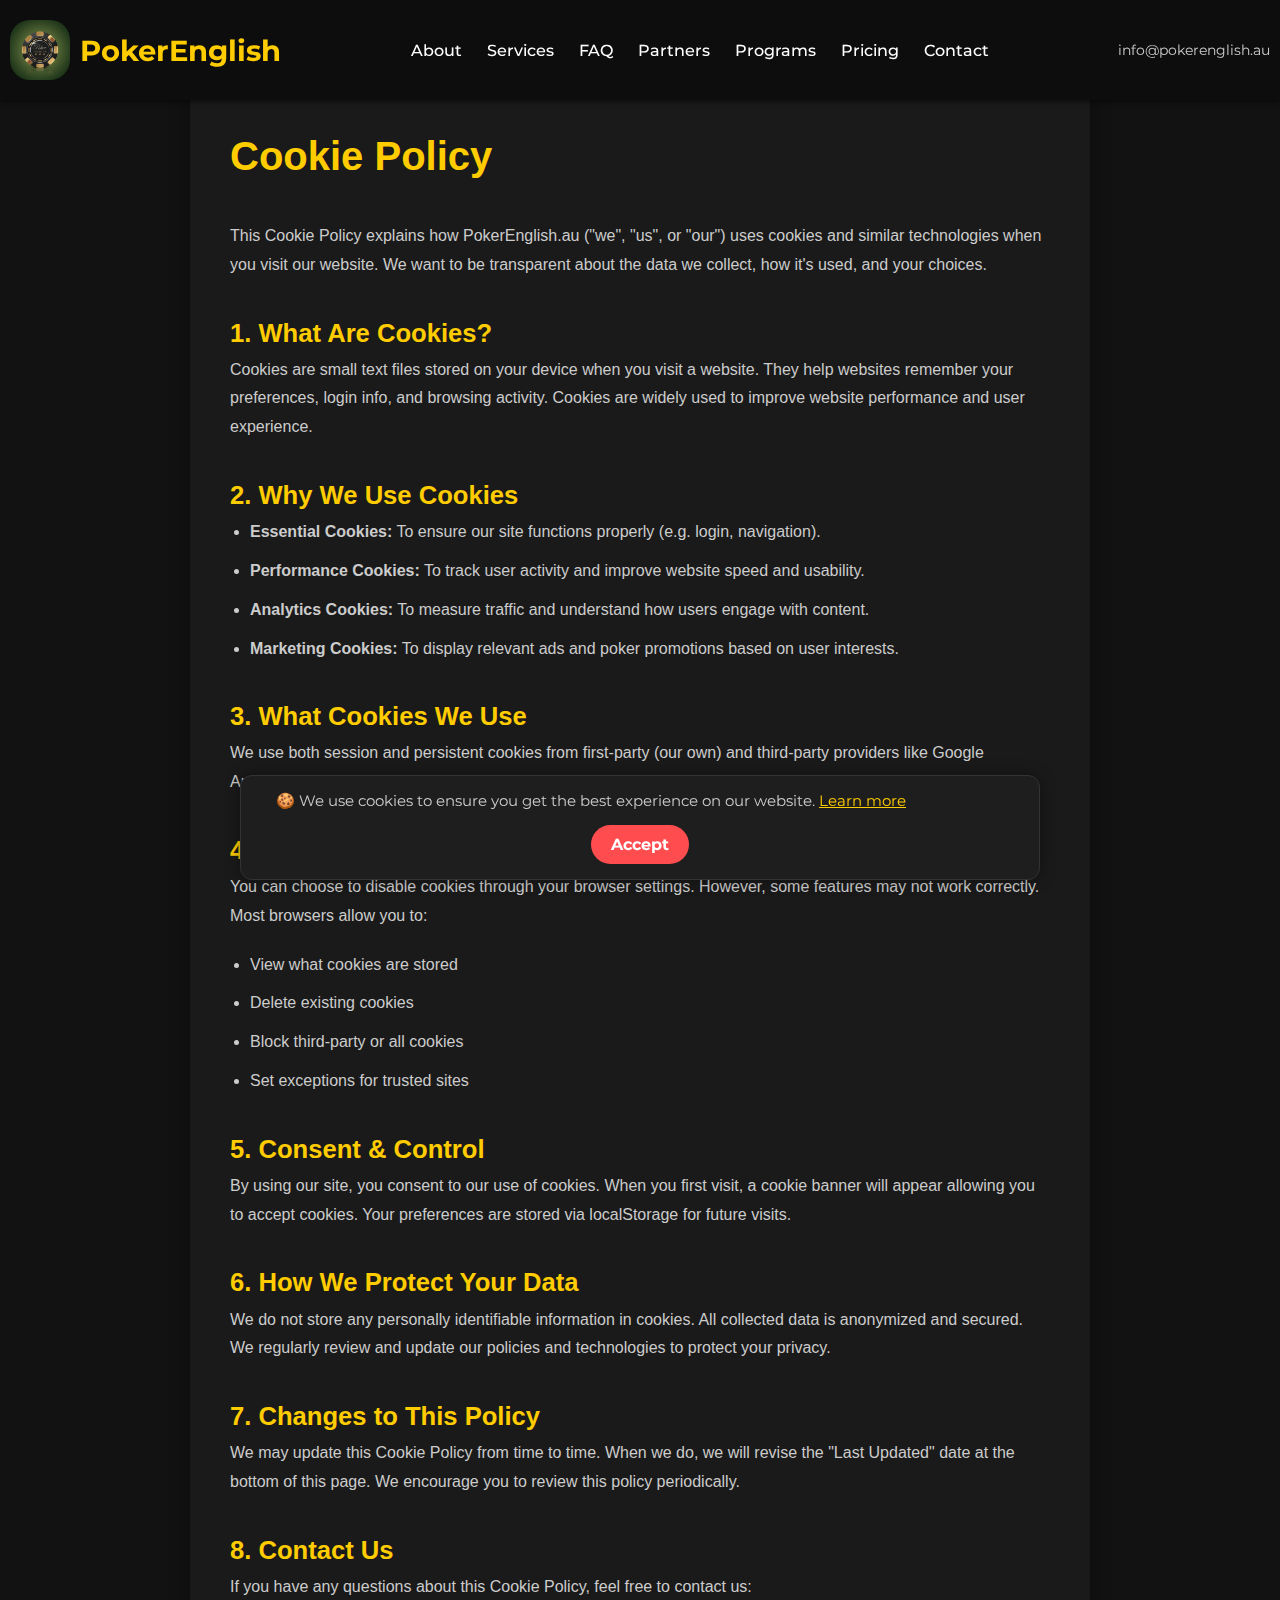
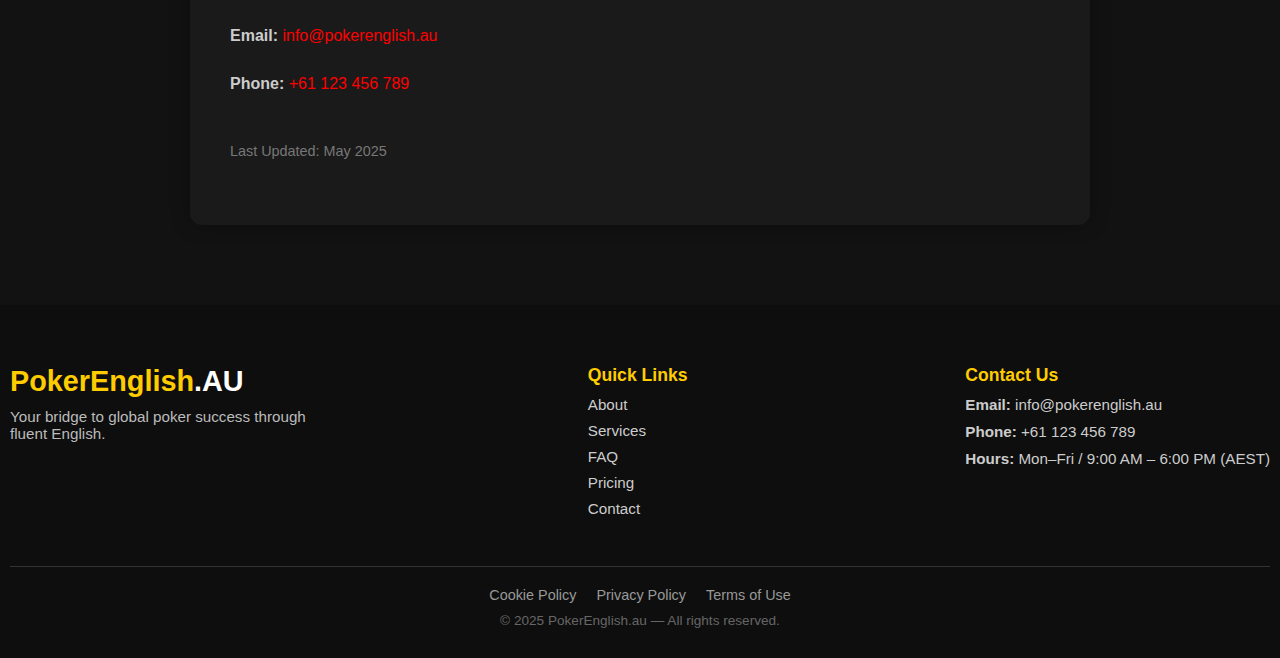
<file: cookiePolicy.html>
<!doctype html>
<html lang="en">
<head>
    <meta charset="UTF-8">
    <meta name="viewport"
          content="width=device-width, user-scalable=no, initial-scale=1.0, maximum-scale=1.0, minimum-scale=1.0">
    <meta http-equiv="X-UA-Compatible" content="ie=edge">
    <title>Cookie Policy | PokerEnglish.au</title>

    <meta name="description" content="Master poker with fluent English! AU-specific English courses for poker players. Learn vocabulary, table talk, and strategies.">
    <meta name="keywords" content="English Poker Courses, AU English Classes, Poker Vocabulary, Poker Strategy, Learn English Poker">
    <meta name="author" content="AU English Poker Academy">
    <link rel="icon" type="image/svg+xml" href="assets/images/favicon.svg">
    <link rel="stylesheet" href="style.css">
    <link href="https://fonts.googleapis.com/css2?family=Montserrat:ital,wght@0,100..900;1,100..900&family=Open+Sans:ital,wght@0,300..800;1,300..800&display=swap" rel="stylesheet">


</head>
<body>


<div class="wrapper">

    <header class="site-header">
        <div class="container header-inner">

            <a href="index.html" class="logo-box">
                <div class="logo">
                    <img src="assets/images/logo.jpg" alt="">
                </div>
                <span> PokerEnglish </span>
            </a>

            <nav class="nav" id="mainNav">
                <ul class="nav-list">
                    <li><a href="index.html">About</a></li>
                    <li><a href="index.html">Services</a></li>
                    <li><a href="index.html">FAQ</a></li>
                    <li><a href="index.html">Partners</a></li>
                    <li><a href="index.html">Programs</a></li>
                    <li><a href="index.html">Pricing</a></li>
                    <li><a href="index.html">Contact</a></li>


                    <li class="mobile-item">
                        <a href="mailto:info@pokerenglish.au">info@pokerenglish.au</a>
                    </li>
                    <li class="mobile-item">
                        <a href="tel:+61123456789">+61 123 456 789</a>
                    </li>
                </ul>
            </nav>

            <div class="header-contact-info">
                <a href="mailto:info@pokerenglish.au">info@pokerenglish.au</a>

            </div>

            <div class="burger" id="burgerMenu">
                <span></span>
                <span></span>
                <span></span>
            </div>
        </div>
    </header>




    <section class="policy-wrapper">
        <div class="policy-container">
            <h1>Cookie Policy</h1>

            <p>This Cookie Policy explains how PokerEnglish.au ("we", "us", or "our") uses cookies and similar technologies when you visit our website. We want to be transparent about the data we collect, how it's used, and your choices.</p>

            <h2>1. What Are Cookies?</h2>
            <p>Cookies are small text files stored on your device when you visit a website. They help websites remember your preferences, login info, and browsing activity. Cookies are widely used to improve website performance and user experience.</p>

            <h2>2. Why We Use Cookies</h2>
            <ul>
                <li><strong>Essential Cookies:</strong> To ensure our site functions properly (e.g. login, navigation).</li>
                <li><strong>Performance Cookies:</strong> To track user activity and improve website speed and usability.</li>
                <li><strong>Analytics Cookies:</strong> To measure traffic and understand how users engage with content.</li>
                <li><strong>Marketing Cookies:</strong> To display relevant ads and poker promotions based on user interests.</li>
            </ul>

            <h2>3. What Cookies We Use</h2>
            <p>We use both session and persistent cookies from first-party (our own) and third-party providers like Google Analytics, Facebook Pixel, etc. These help us analyze traffic, enhance services, and personalize user experience.</p>

            <h2>4. Your Choices</h2>
            <p>You can choose to disable cookies through your browser settings. However, some features may not work correctly. Most browsers allow you to:</p>
            <ul>
                <li>View what cookies are stored</li>
                <li>Delete existing cookies</li>
                <li>Block third-party or all cookies</li>
                <li>Set exceptions for trusted sites</li>
            </ul>

            <h2>5. Consent & Control</h2>
            <p>By using our site, you consent to our use of cookies. When you first visit, a cookie banner will appear allowing you to accept cookies. Your preferences are stored via localStorage for future visits.</p>

            <h2>6. How We Protect Your Data</h2>
            <p>We do not store any personally identifiable information in cookies. All collected data is anonymized and secured. We regularly review and update our policies and technologies to protect your privacy.</p>

            <h2>7. Changes to This Policy</h2>
            <p>We may update this Cookie Policy from time to time. When we do, we will revise the "Last Updated" date at the bottom of this page. We encourage you to review this policy periodically.</p>

            <h2>8. Contact Us</h2>
            <p>If you have any questions about this Cookie Policy, feel free to contact us:</p>
            <p><strong>Email:</strong> <a href="mailto:info@pokerenglish.au">info@pokerenglish.au</a></p>
            <p><strong>Phone:</strong> <a href="tel:+61123456789">+61 123 456 789</a></p>

            <p style="margin-top: 40px; color: #777; font-size: 0.9rem;">Last Updated: May 2025</p>
        </div>
    </section>


    <footer class="footer">
        <div class="container">
            <div class="footer-top">
                <div class="footer-logo">
                    <a href="index.html">PokerEnglish<span>.AU</span></a>
                    <p>Your bridge to global poker success through fluent English.</p>
                </div>

                <div class="footer-links">
                    <h4>Quick Links</h4>
                    <ul>
                        <li><a href="index.html">About</a></li>
                        <li><a href="index.html">Services</a></li>
                        <li><a href="index.html">FAQ</a></li>
                        <li><a href="index.html">Pricing</a></li>
                        <li><a href="index.html">Contact</a></li>
                    </ul>
                </div>

                <div class="footer-contact">
                    <h4>Contact Us</h4>
                    <p><strong>Email:</strong> <a href="mailto:info@pokerenglish.au">info@pokerenglish.au</a></p>
                    <p><strong>Phone:</strong> <a href="tel:+61123456789">+61 123 456 789</a></p>
                    <p><strong>Hours:</strong> Mon–Fri / 9:00 AM – 6:00 PM (AEST)</p>
                </div>
            </div>

            <div class="footer-bottom">
                <div class="footer-policy-links">
                    <a href="cookiePolicy.html">Cookie Policy</a>
                    <a href="privacyPolicy.html">Privacy Policy</a>
                    <a href="termsOfUse.html">Terms of Use</a>

                </div>
                <p>&copy; 2025 PokerEnglish.au — All rights reserved.</p>
            </div>
        </div>
    </footer>

    <div class="cookie-notice" id="cookieNotice">
        <div class="container cookie-inner">
            <p>
                🍪 We use cookies to ensure you get the best experience on our website.
                <a href="privacyPolicy.html">Learn more</a>
            </p>
            <button id="acceptCookies">Accept</button>
        </div>
    </div>
</div>





<script src="assets/js/index.js"></script>

</body>
</html>
</file>
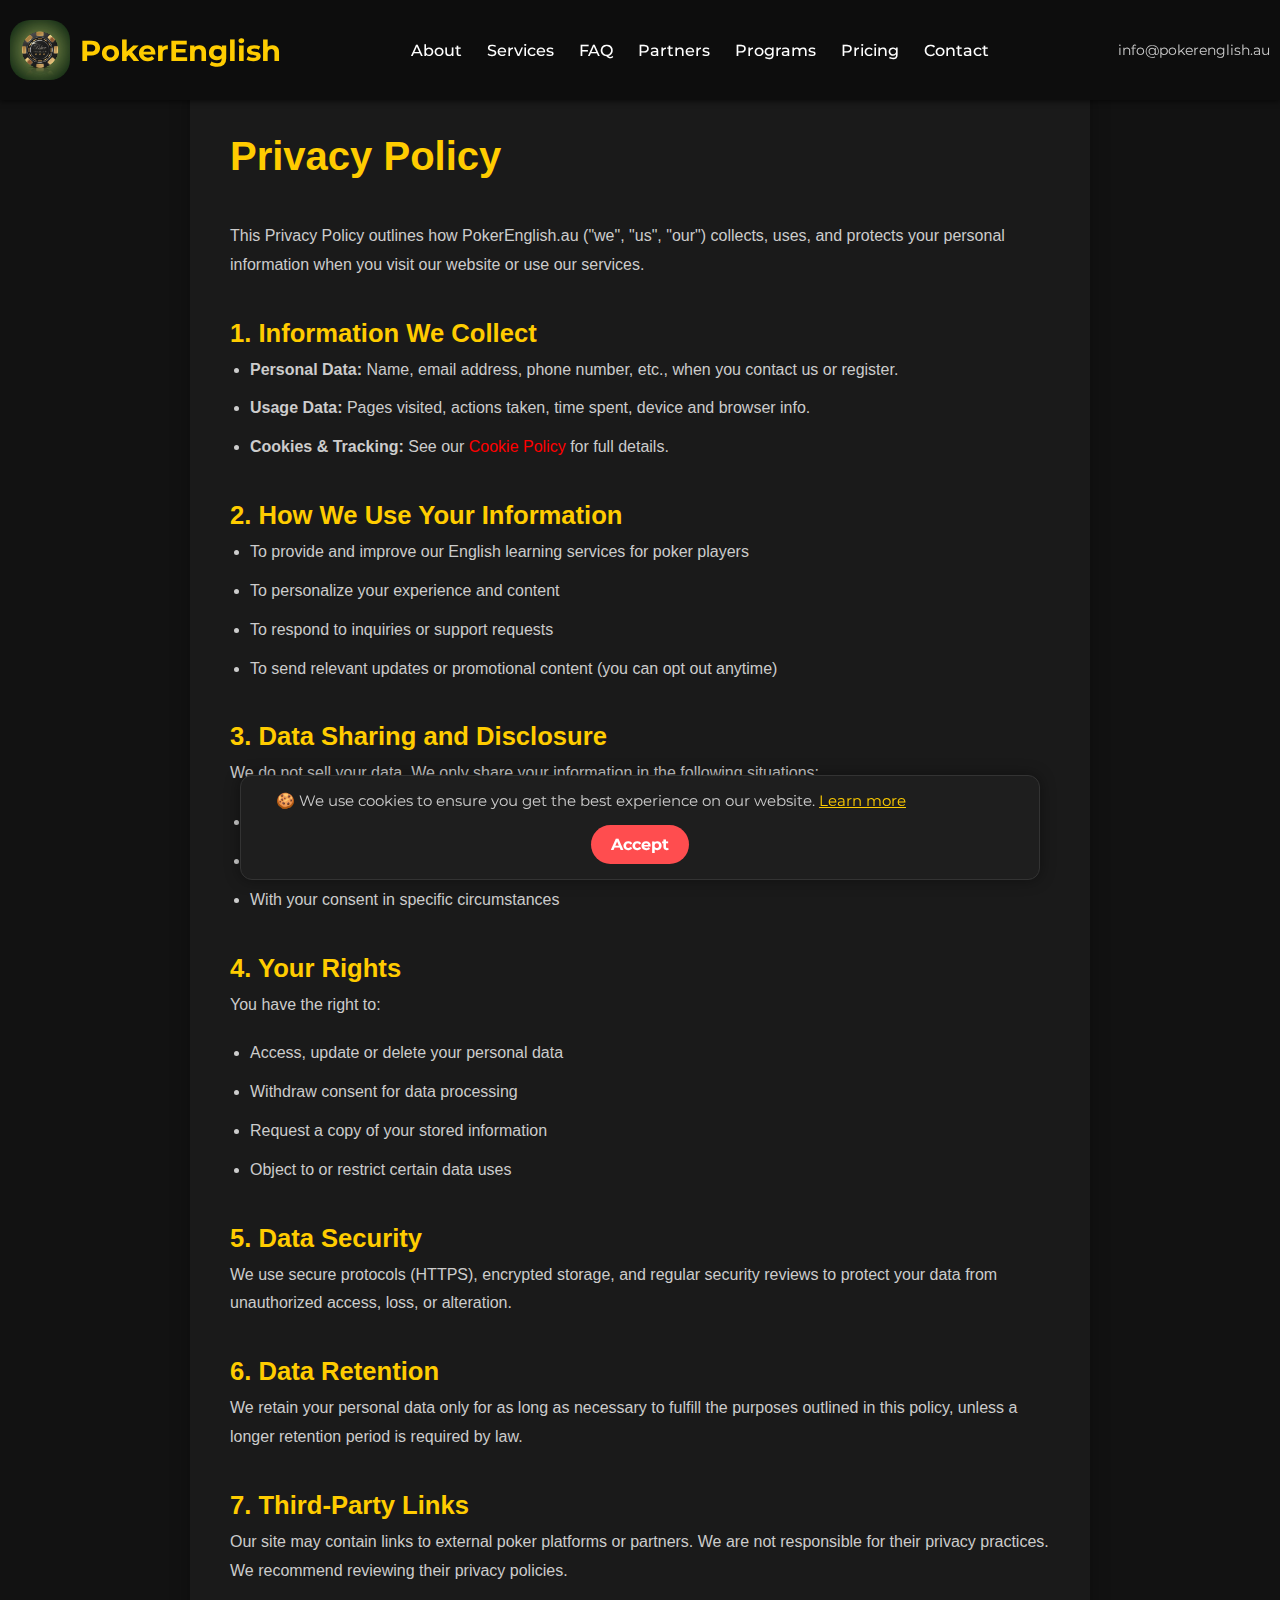
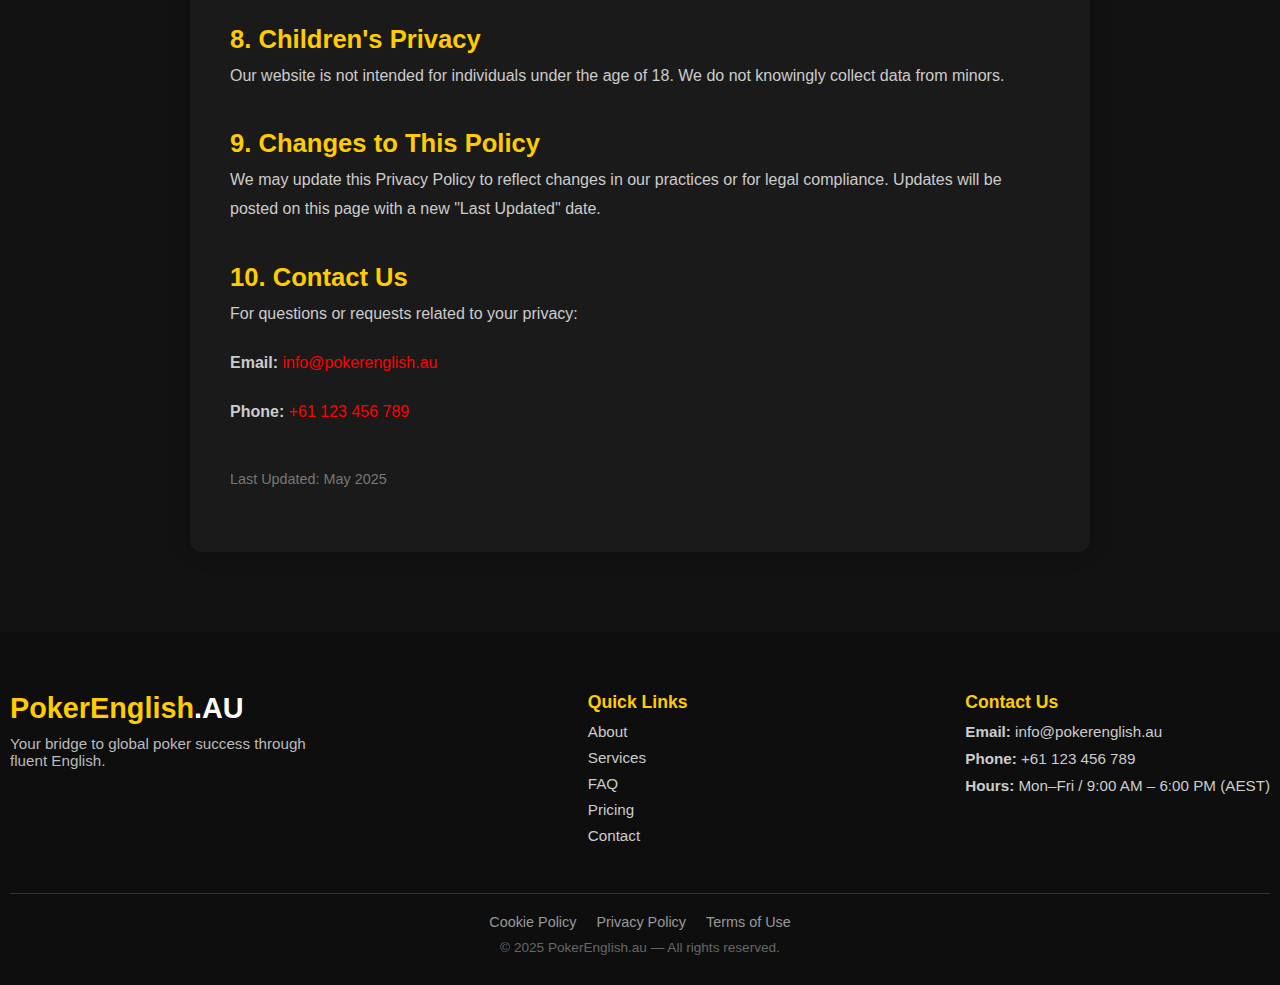
<file: privacyPolicy.html>
<!doctype html>
<html lang="en">
<head>
    <meta charset="UTF-8">
    <meta name="viewport"
          content="width=device-width, user-scalable=no, initial-scale=1.0, maximum-scale=1.0, minimum-scale=1.0">
    <meta http-equiv="X-UA-Compatible" content="ie=edge">

    <title>Privacy Policy | PokerEnglish.au</title>

    <meta name="description" content="Master poker with fluent English! AU-specific English courses for poker players. Learn vocabulary, table talk, and strategies.">
    <meta name="keywords" content="English Poker Courses, AU English Classes, Poker Vocabulary, Poker Strategy, Learn English Poker">
    <meta name="author" content="AU English Poker Academy">
    <link rel="icon" type="image/svg+xml" href="assets/images/favicon.svg">
    <link rel="stylesheet" href="style.css">
    <link href="https://fonts.googleapis.com/css2?family=Montserrat:ital,wght@0,100..900;1,100..900&family=Open+Sans:ital,wght@0,300..800;1,300..800&display=swap" rel="stylesheet">
    <link rel="icon" type="image/svg+xml" href="assets/images/favicon.svg">
    <link rel="stylesheet" href="style.css">



</head>
<body>

<div class="wrapper">

    <header class="site-header">
        <div class="container header-inner">

            <a href="index.html" class="logo-box">
                <div class="logo">
                    <img src="assets/images/logo.jpg" alt="">
                </div>
                <span> PokerEnglish </span>
            </a>

            <nav class="nav" id="mainNav">
                <ul class="nav-list">
                    <li><a href="index.html">About</a></li>
                    <li><a href="index.html">Services</a></li>
                    <li><a href="index.html">FAQ</a></li>
                    <li><a href="index.html">Partners</a></li>
                    <li><a href="index.html">Programs</a></li>
                    <li><a href="index.html">Pricing</a></li>
                    <li><a href="index.html">Contact</a></li>


                    <li class="mobile-item">
                        <a href="mailto:info@pokerenglish.au">info@pokerenglish.au</a>
                    </li>
                    <li class="mobile-item">
                        <a href="tel:+61123456789">+61 123 456 789</a>
                    </li>
                </ul>
            </nav>

            <div class="header-contact-info">
                <a href="mailto:info@pokerenglish.au">info@pokerenglish.au</a>

            </div>

            <div class="burger" id="burgerMenu">
                <span></span>
                <span></span>
                <span></span>
            </div>
        </div>
    </header>


    <section class="policy-wrapper">
        <div class="policy-container">
            <h1>Privacy Policy</h1>

            <p>This Privacy Policy outlines how PokerEnglish.au ("we", "us", "our") collects, uses, and protects your personal information when you visit our website or use our services.</p>

            <h2>1. Information We Collect</h2>
            <ul>
                <li><strong>Personal Data:</strong> Name, email address, phone number, etc., when you contact us or register.</li>
                <li><strong>Usage Data:</strong> Pages visited, actions taken, time spent, device and browser info.</li>
                <li><strong>Cookies & Tracking:</strong> See our <a href="cookiePolicy.html">Cookie Policy</a> for full details.</li>
            </ul>

            <h2>2. How We Use Your Information</h2>
            <ul>
                <li>To provide and improve our English learning services for poker players</li>
                <li>To personalize your experience and content</li>
                <li>To respond to inquiries or support requests</li>
                <li>To send relevant updates or promotional content (you can opt out anytime)</li>
            </ul>

            <h2>3. Data Sharing and Disclosure</h2>
            <p>We do not sell your data. We only share your information in the following situations:</p>
            <ul>
                <li>With service providers who help us run our site (e.g. analytics tools)</li>
                <li>With legal authorities if required by law</li>
                <li>With your consent in specific circumstances</li>
            </ul>

            <h2>4. Your Rights</h2>
            <p>You have the right to:</p>
            <ul>
                <li>Access, update or delete your personal data</li>
                <li>Withdraw consent for data processing</li>
                <li>Request a copy of your stored information</li>
                <li>Object to or restrict certain data uses</li>
            </ul>

            <h2>5. Data Security</h2>
            <p>We use secure protocols (HTTPS), encrypted storage, and regular security reviews to protect your data from unauthorized access, loss, or alteration.</p>

            <h2>6. Data Retention</h2>
            <p>We retain your personal data only for as long as necessary to fulfill the purposes outlined in this policy, unless a longer retention period is required by law.</p>

            <h2>7. Third-Party Links</h2>
            <p>Our site may contain links to external poker platforms or partners. We are not responsible for their privacy practices. We recommend reviewing their privacy policies.</p>

            <h2>8. Children's Privacy</h2>
            <p>Our website is not intended for individuals under the age of 18. We do not knowingly collect data from minors.</p>

            <h2>9. Changes to This Policy</h2>
            <p>We may update this Privacy Policy to reflect changes in our practices or for legal compliance. Updates will be posted on this page with a new "Last Updated" date.</p>

            <h2>10. Contact Us</h2>
            <p>For questions or requests related to your privacy:</p>
            <p><strong>Email:</strong> <a href="mailto:info@pokerenglish.au">info@pokerenglish.au</a></p>
            <p><strong>Phone:</strong> <a href="tel:+61123456789">+61 123 456 789</a></p>

            <p style="margin-top: 40px; color: #777; font-size: 0.9rem;">Last Updated: May 2025</p>
        </div>
    </section>

    <footer class="footer">
        <div class="container">
            <div class="footer-top">
                <div class="footer-logo">
                    <a href="index.html">PokerEnglish<span>.AU</span></a>
                    <p>Your bridge to global poker success through fluent English.</p>
                </div>

                <div class="footer-links">
                    <h4>Quick Links</h4>
                    <ul>
                        <li><a href="index.html">About</a></li>
                        <li><a href="index.html">Services</a></li>
                        <li><a href="index.html">FAQ</a></li>
                        <li><a href="index.html">Pricing</a></li>
                        <li><a href="index.html">Contact</a></li>
                    </ul>
                </div>

                <div class="footer-contact">
                    <h4>Contact Us</h4>
                    <p><strong>Email:</strong> <a href="mailto:info@pokerenglish.au">info@pokerenglish.au</a></p>
                    <p><strong>Phone:</strong> <a href="tel:+61123456789">+61 123 456 789</a></p>
                    <p><strong>Hours:</strong> Mon–Fri / 9:00 AM – 6:00 PM (AEST)</p>
                </div>
            </div>

            <div class="footer-bottom">
                <div class="footer-policy-links">
                    <a href="cookiePolicy.html">Cookie Policy</a>
                    <a href="privacyPolicy.html">Privacy Policy</a>
                    <a href="termsOfUse.html">Terms of Use</a>

                </div>
                <p>&copy; 2025 PokerEnglish.au — All rights reserved.</p>
            </div>
        </div>
    </footer>

    <div class="cookie-notice" id="cookieNotice">
        <div class="container cookie-inner">
            <p>
                🍪 We use cookies to ensure you get the best experience on our website.
                <a href="privacyPolicy.html">Learn more</a>
            </p>
            <button id="acceptCookies">Accept</button>
        </div>
    </div>
</div>




<script src="assets/js/index.js"></script>

</body>
</html>
</file>
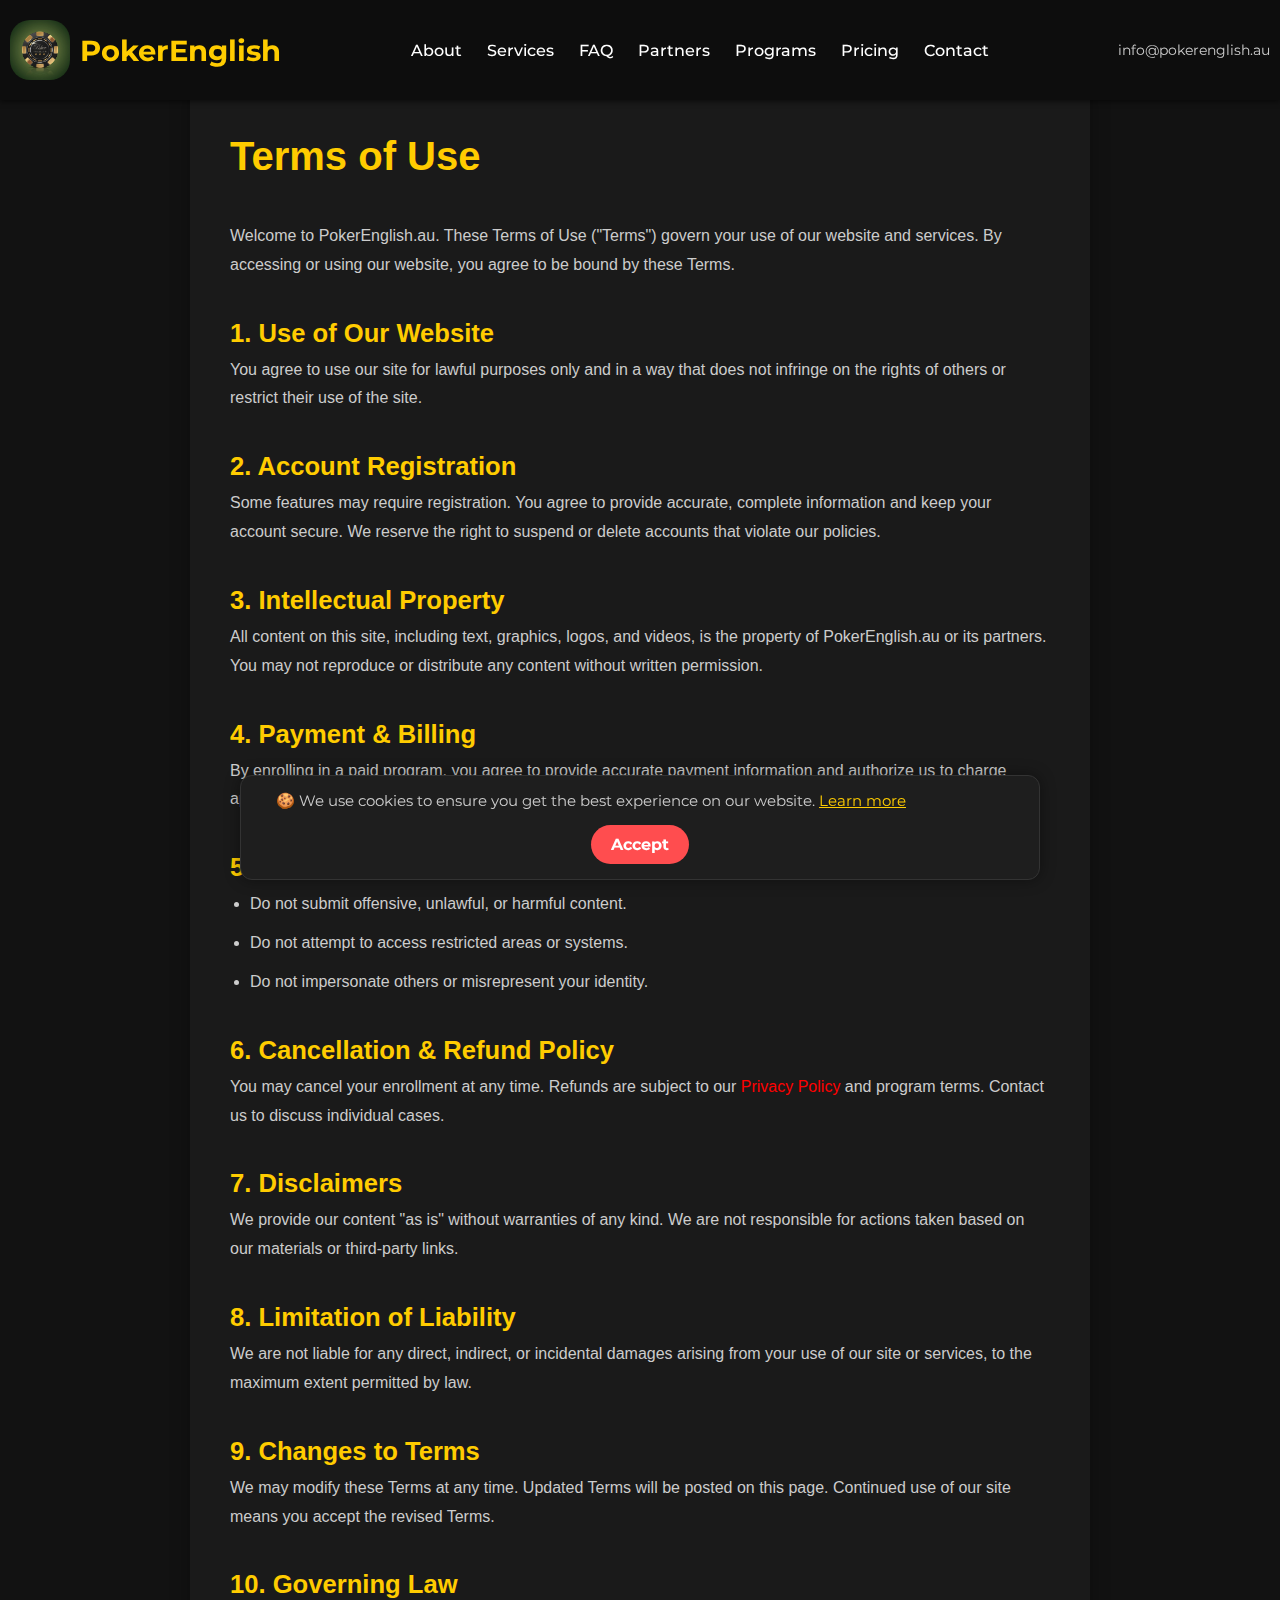
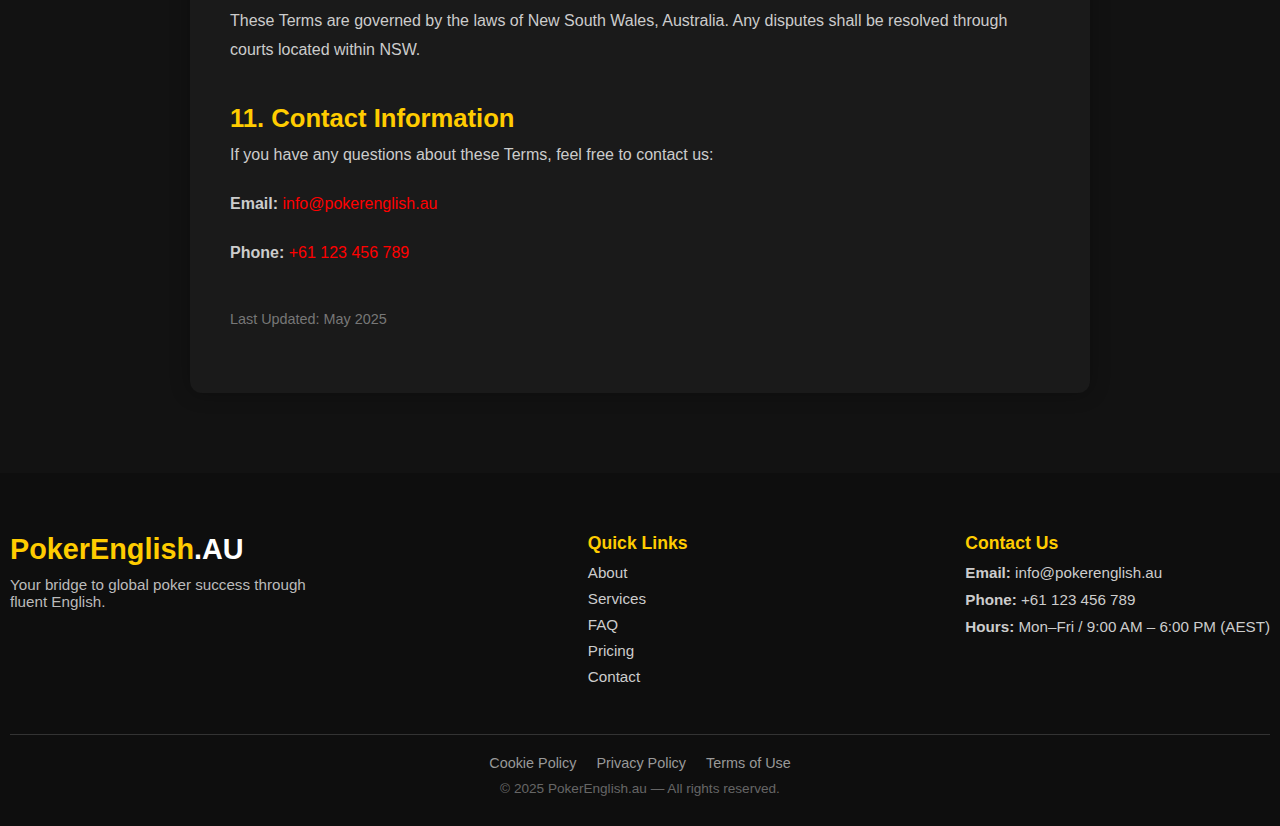
<file: termsOfUse.html>
<!doctype html>
<html lang="en">
<head>
    <meta charset="UTF-8">
    <meta name="viewport"
          content="width=device-width, user-scalable=no, initial-scale=1.0, maximum-scale=1.0, minimum-scale=1.0">
    <meta http-equiv="X-UA-Compatible" content="ie=edge">

    <title>Terms of Use | PokerEnglish.au</title>

    <meta name="description" content="Master poker with fluent English! AU-specific English courses for poker players. Learn vocabulary, table talk, and strategies.">
    <meta name="keywords" content="English Poker Courses, AU English Classes, Poker Vocabulary, Poker Strategy, Learn English Poker">
    <meta name="author" content="AU English Poker Academy">
    <link rel="icon" type="image/svg+xml" href="assets/images/favicon.svg">
    <link rel="stylesheet" href="style.css">
    <link href="https://fonts.googleapis.com/css2?family=Montserrat:ital,wght@0,100..900;1,100..900&family=Open+Sans:ital,wght@0,300..800;1,300..800&display=swap" rel="stylesheet">
    <link rel="icon" type="image/svg+xml" href="assets/images/favicon.svg">
    <link rel="stylesheet" href="style.css">



</head>
<body>

<div class="wrapper">

    <header class="site-header">
        <div class="container header-inner">

            <a href="index.html" class="logo-box">
                <div class="logo">
                    <img src="assets/images/logo.jpg" alt="">
                </div>
                <span> PokerEnglish </span>
            </a>

            <nav class="nav" id="mainNav">
                <ul class="nav-list">
                    <li><a href="index.html">About</a></li>
                    <li><a href="index.html">Services</a></li>
                    <li><a href="index.html">FAQ</a></li>
                    <li><a href="index.html">Partners</a></li>
                    <li><a href="index.html">Programs</a></li>
                    <li><a href="index.html">Pricing</a></li>
                    <li><a href="index.html">Contact</a></li>


                    <li class="mobile-item">
                        <a href="mailto:info@pokerenglish.au">info@pokerenglish.au</a>
                    </li>
                    <li class="mobile-item">
                        <a href="tel:+61123456789">+61 123 456 789</a>
                    </li>
                </ul>
            </nav>

            <div class="header-contact-info">
                <a href="mailto:info@pokerenglish.au">info@pokerenglish.au</a>

            </div>

            <div class="burger" id="burgerMenu">
                <span></span>
                <span></span>
                <span></span>
            </div>
        </div>
    </header>

    <section class="policy-wrapper">
        <div class="policy-container">
            <h1>Terms of Use</h1>

            <p>Welcome to PokerEnglish.au. These Terms of Use ("Terms") govern your use of our website and services. By accessing or using our website, you agree to be bound by these Terms.</p>

            <h2>1. Use of Our Website</h2>
            <p>You agree to use our site for lawful purposes only and in a way that does not infringe on the rights of others or restrict their use of the site.</p>

            <h2>2. Account Registration</h2>
            <p>Some features may require registration. You agree to provide accurate, complete information and keep your account secure. We reserve the right to suspend or delete accounts that violate our policies.</p>

            <h2>3. Intellectual Property</h2>
            <p>All content on this site, including text, graphics, logos, and videos, is the property of PokerEnglish.au or its partners. You may not reproduce or distribute any content without written permission.</p>

            <h2>4. Payment & Billing</h2>
            <p>By enrolling in a paid program, you agree to provide accurate payment information and authorize us to charge applicable fees. All payments are final unless stated otherwise.</p>

            <h2>5. User Conduct</h2>
            <ul>
                <li>Do not submit offensive, unlawful, or harmful content.</li>
                <li>Do not attempt to access restricted areas or systems.</li>
                <li>Do not impersonate others or misrepresent your identity.</li>
            </ul>

            <h2>6. Cancellation & Refund Policy</h2>
            <p>You may cancel your enrollment at any time. Refunds are subject to our <a href="privacyPolicy.html">Privacy Policy</a> and program terms. Contact us to discuss individual cases.</p>

            <h2>7. Disclaimers</h2>
            <p>We provide our content "as is" without warranties of any kind. We are not responsible for actions taken based on our materials or third-party links.</p>

            <h2>8. Limitation of Liability</h2>
            <p>We are not liable for any direct, indirect, or incidental damages arising from your use of our site or services, to the maximum extent permitted by law.</p>

            <h2>9. Changes to Terms</h2>
            <p>We may modify these Terms at any time. Updated Terms will be posted on this page. Continued use of our site means you accept the revised Terms.</p>

            <h2>10. Governing Law</h2>
            <p>These Terms are governed by the laws of New South Wales, Australia. Any disputes shall be resolved through courts located within NSW.</p>

            <h2>11. Contact Information</h2>
            <p>If you have any questions about these Terms, feel free to contact us:</p>
            <p><strong>Email:</strong> <a href="mailto:info@pokerenglish.au">info@pokerenglish.au</a></p>
            <p><strong>Phone:</strong> <a href="tel:+61123456789">+61 123 456 789</a></p>

            <p style="margin-top: 40px; color: #777; font-size: 0.9rem;">Last Updated: May 2025</p>
        </div>
    </section>


    <footer class="footer">
        <div class="container">
            <div class="footer-top">
                <div class="footer-logo">
                    <a href="index.html">PokerEnglish<span>.AU</span></a>
                    <p>Your bridge to global poker success through fluent English.</p>
                </div>

                <div class="footer-links">
                    <h4>Quick Links</h4>
                    <ul>
                        <li><a href="index.html">About</a></li>
                        <li><a href="index.html">Services</a></li>
                        <li><a href="index.html">FAQ</a></li>
                        <li><a href="index.html">Pricing</a></li>
                        <li><a href="index.html">Contact</a></li>
                    </ul>
                </div>

                <div class="footer-contact">
                    <h4>Contact Us</h4>
                    <p><strong>Email:</strong> <a href="mailto:info@pokerenglish.au">info@pokerenglish.au</a></p>
                    <p><strong>Phone:</strong> <a href="tel:+61123456789">+61 123 456 789</a></p>
                    <p><strong>Hours:</strong> Mon–Fri / 9:00 AM – 6:00 PM (AEST)</p>
                </div>
            </div>

            <div class="footer-bottom">
                <div class="footer-policy-links">
                    <a href="cookiePolicy.html">Cookie Policy</a>
                    <a href="privacyPolicy.html">Privacy Policy</a>
                    <a href="termsOfUse.html">Terms of Use</a>

                </div>
                <p>&copy; 2025 PokerEnglish.au — All rights reserved.</p>
            </div>
        </div>
    </footer>

    <div class="cookie-notice" id="cookieNotice">
        <div class="container cookie-inner">
            <p>
                🍪 We use cookies to ensure you get the best experience on our website.
                <a href="privacyPolicy.html">Learn more</a>
            </p>
            <button id="acceptCookies">Accept</button>
        </div>
    </div>
</div>




<script src="assets/js/index.js"></script>

</body>
</html>
</file>
<file: style.css>
@import 'assets/css/normalize.css';
@import 'assets/css/general.css';
@import 'assets/css/header.css';
@import 'assets/css/footer.css';
@import 'assets/css/home.css';
</file>
